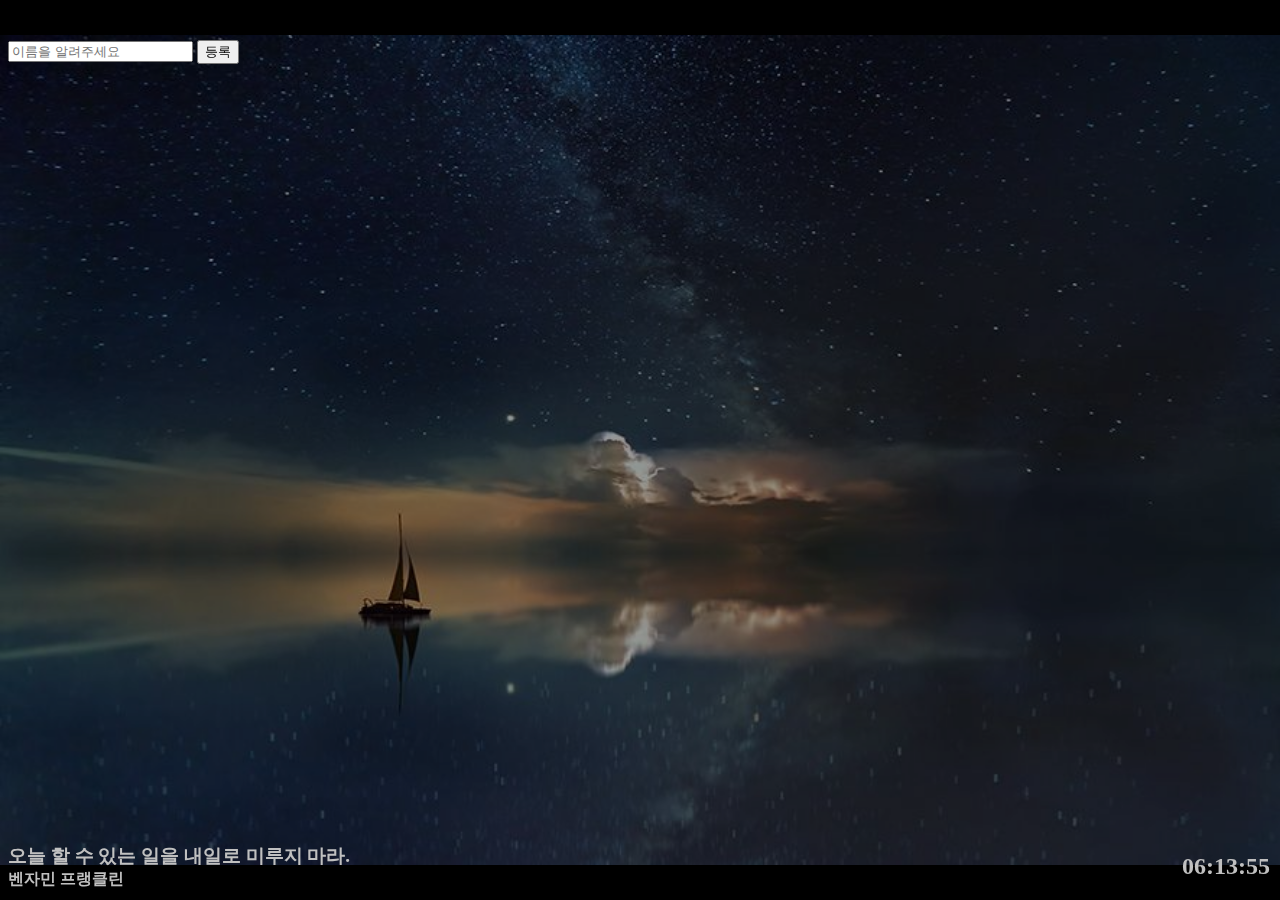
<file: index.html>
<!DOCTYPE html>
<html lang="en">
<head>
    <meta charset="UTF-8">
    <meta http-equiv="X-UA-Compatible" content="IE=edge">
    <meta name="viewport" content="width=device-width, initial-scale=1.0">
    <link rel="stylesheet" href="css/style.css">
    <title>Momentum</title>
</head>
<body>
    <h2 class="clock">  
    </h2>
    <form class="login-form hidden">
        <input type="text" required maxlength="10" placeholder="이름을 알려주세요">
        <input type="submit" value=등록>
    </form>
    <h2 class="hidden greeting"></h2>
    <!-- <button class="another hidden">Another Account</button> -->
    
    <form class="todo-form hidden">
        <input type="text" placeholder="일정을 입력해주세요" required>
    </form>

    <ul class="todo-list">       
    </ul>

    <div class="quotes">
        <span></span>
        <span></span>
    </div>
    <div class="weather">
        <span></span>
        <span></span>
    </div>
    <script src="js/greetings.js"></script>
    <script src="js/clock.js"></script>
    <script src="js/quotes.js"></script>
    <script src="js/background.js"></script>
    <script src="js/todo.js"></script>
    <script src="js/weather.js"></script>
</body>
</html>
</file>
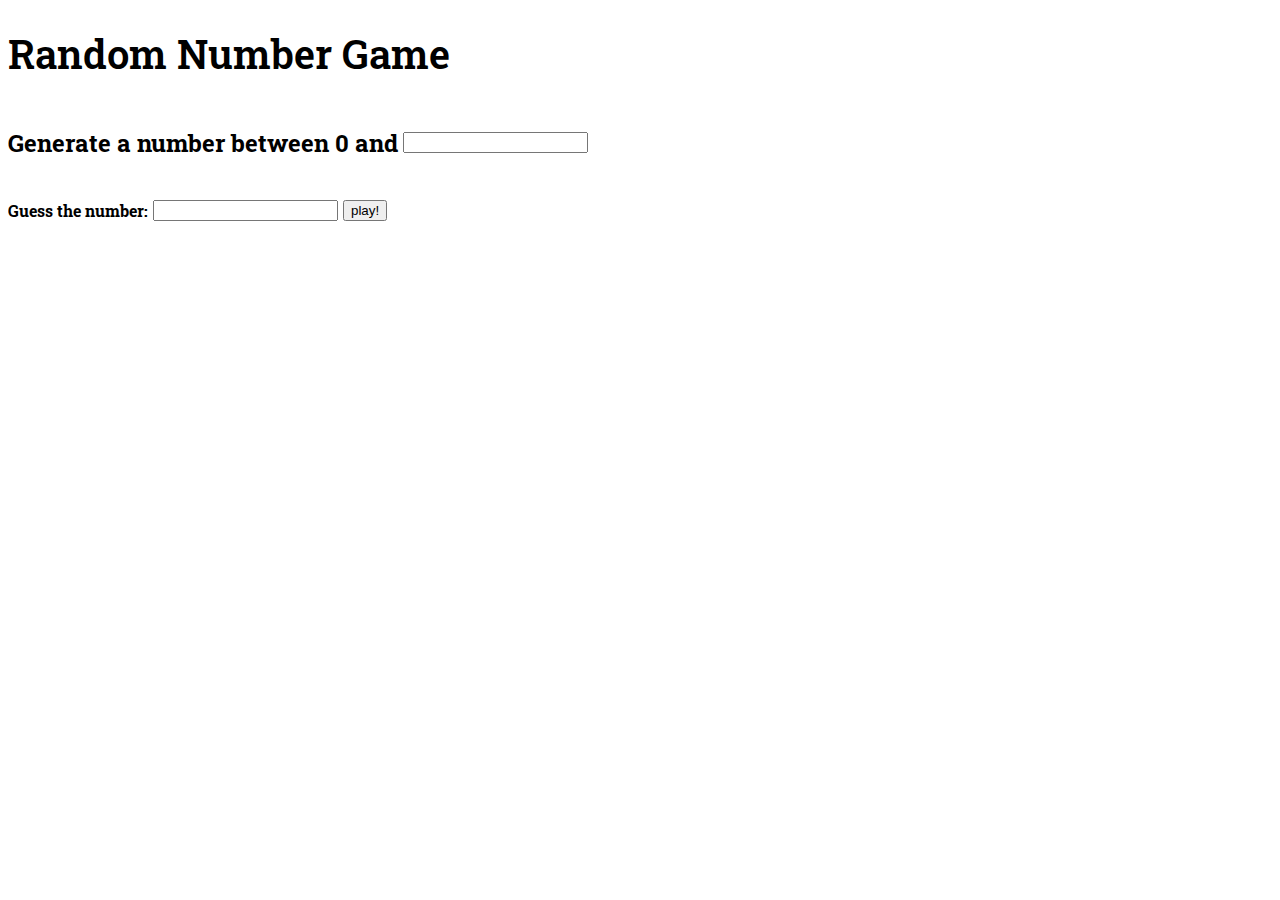
<file: homework/numberguess.html>
<!DOCTYPE html>
<html lang="en">
<head>
    <meta charset="UTF-8">
    <meta http-equiv="X-UA-Compatible" content="IE=edge">
    <meta name="viewport" content="width=device-width, initial-scale=1.0">
    <title>Welcome to my game!</title>
    <link rel="stylesheet" href="numberguess.css">
</head>
<body>

    <h1 class="title">Random Number Game</h1>
    <form class="game-form">
        <div class="game-form__column">
            <h2>Generate a number between 0 and </h2>
            <input class="bound" type="number" required >
        </div>
        <div class="game-form__column">
            <h4>Guess the number:</h4>
            <input class="guess" type="number" required>
            <input type="submit" value="play!">
        </div>
        <div class="result hidden">
            <h4></h4>
            <h4></h4>
        </div>
    </form>
    <script src="numberguess.js"></script>
</body>
</html>
</file>
<file: css/style.css>
.hidden{
    display:none;
}

img{
    position: absolute;
    width:100%;
    height:100%;
    left:0px;
    top:0px;
    right:0px;
    bottom:0px;
    z-index: -1;
    opacity: 60%;
    object-fit:contain;
}
body{
    background-color:black;
    display:flex;
    align-items: center;
}
.clock{
    right:10px;
    bottom:0px;
    position:fixed;
    color:silver;
}

.login-form{
    position:fixed;
    justify-content: center;
    align-items: center;
    top:40px;
}
.greeting{
    position:fixed;
    color:silver;
    left:10px;
    top:0px;
    font-weight: 600;
}

.quotes{
    color:silver;
    position:fixed;
    justify-content: center;
    align-items: center;
    bottom:10px;
    font-weight: 600;
}
.quotes span:first-child{
    font-size: 19px;
    display: block;
}
.todo-form{
    position:fixed;
    top:80px;
}

.todo-list{
    position:fixed;
    top:100px;
    color:white;
    font-weight: 600;
}
.weather{
    position: fixed;
    top:0px;
    right:10px;
    color:silver;
}
</file>
<file: homework/numberguess.css>
@import url('https://fonts.googleapis.com/css2?family=Roboto+Slab:wght@400;600&display=swap');

.hidden{
    display:none;
}

.game-form__column{
    display:flex;
    align-items: center;
}

.title{
    font-size: 40px;
    font-weight: 600;
}
.game-form__column input:nth-child(2){
    margin: 0px 5px;
}
.game-form__column input:first-child{
    margin: -10px 0px;
    margin: 0px 5px;
}

.bold{
    font-weight: 600;
}

body{
    font-family: 'Roboto Slab', serif;
}
</file>
